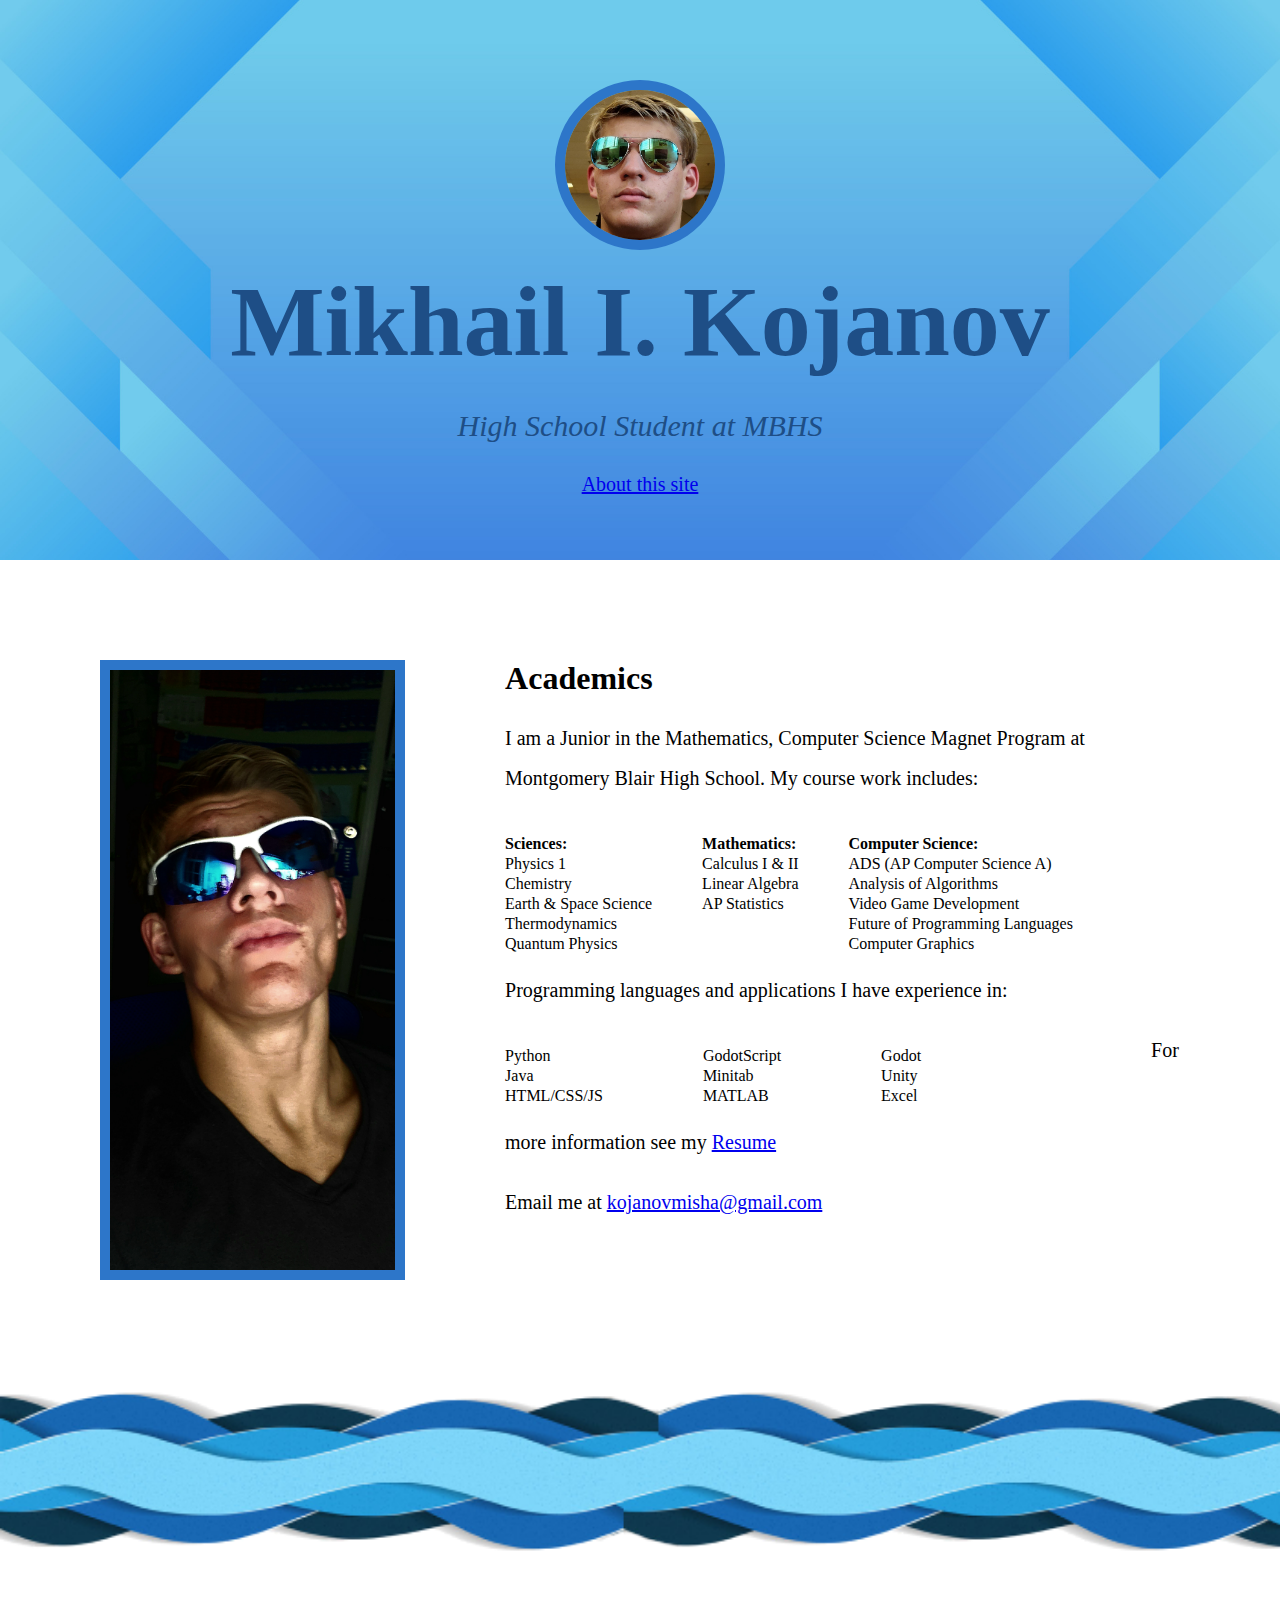
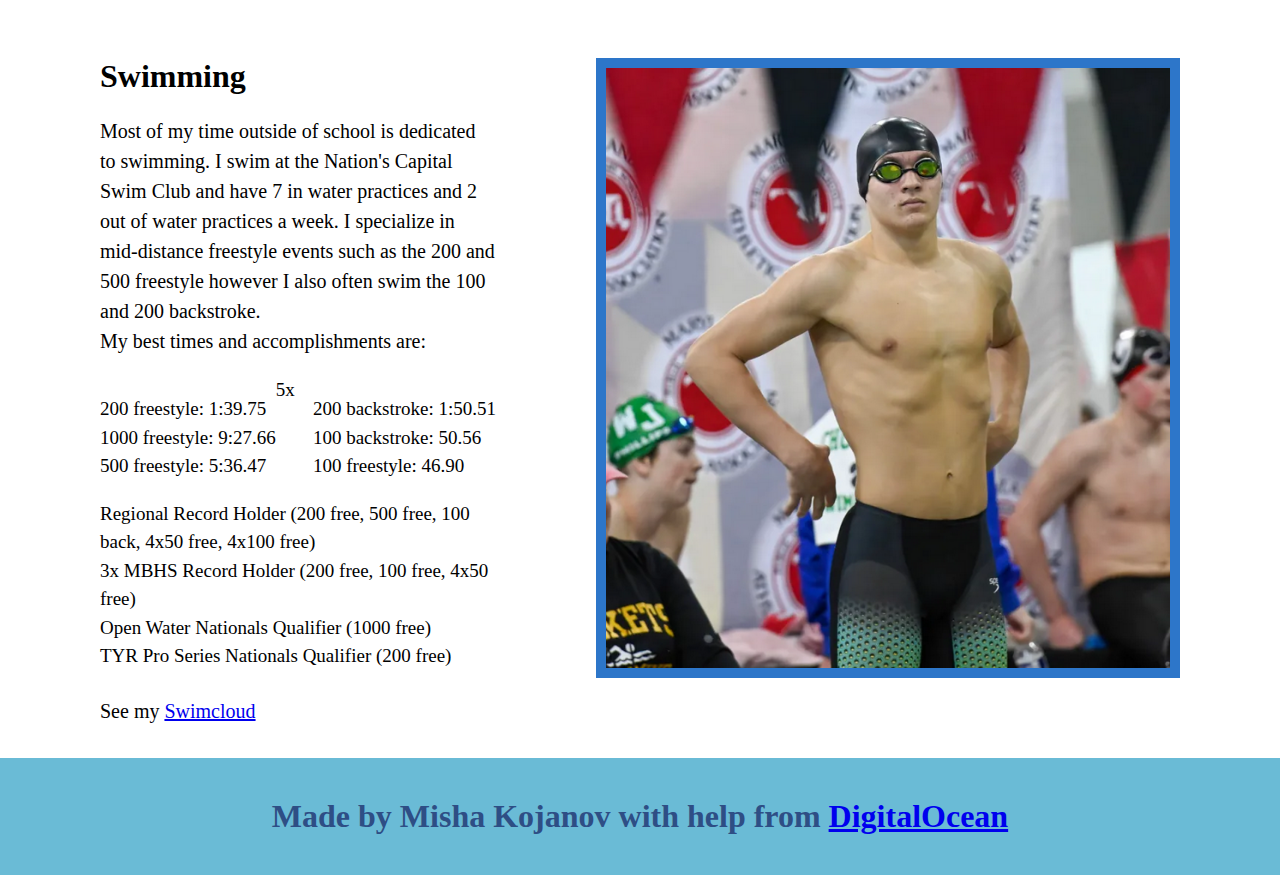
<file: html-practice/index.html>
<!DOCTYPE html>
<html lang="en">

    <head>
        <meta charset="utf-8">
        <title>Misha Kojanov's Website</title>
        <link rel="shortcut icon" type="image/jpg" href="images/smallme.jpg"/>
        <meta property="og:type" content="article" />
        <meta property="og:title" content="Misha Kojanov's Website" />
        <meta property="og:description" content="Everything about Misha Kojanov" />
        <meta property="og:url" content="https://www.swimcloud.com/" />
        <meta property="og:image" content="https://html.sammy-codes.com/images/large-profile.jpg" />
    </head>

  <body style="margin:0;">
    <div style="background-image: url(images/background4.jpg); 
                background-size: cover; 
                height: 480px; 
                padding-top: 80px;
                text-align: center;">

        <img src="images/smallme.jpg" style="height:150px; border-radius: 50%; 
        border: 10px solid #2d76c9;" 
        alt="This is a picture of Misha">
        <h1 style="font-size:100px; color:#1e4e86; margin:10px;">Mikhail I. Kojanov</h1>
        <p style="font-size:30px; color: #1e4e86;"><em>High School Student at MBHS</em></p>
        <p style="font-size: 20px; color:#1e4e86;">
            <a href="about.html">About this site</a>            
        </p>  
    </div>

    <img src="images/me.jpg" style="height:600px; margin:100px; float: left;border: 10px solid #2d76c9;" alt="A pretend invisible person wearing a hat, glasses, and coat.">
    
    <div style="height:600px; margin:100px;">
        <h1>Academics</h1>
        <p style="line-height: 2.0; font-size:20px;">I am a Junior in the Mathematics, Computer Science Magnet Program
        at Montgomery Blair High School. My course work includes:
        </p>
        <div style="float: left; margin-right:50px">
            <p style="line-height: 1.25; font-size:16px;"><b>Sciences:</b>
                <br>Physics 1
                <br>Chemistry
                <br>Earth & Space Science
                <br>Thermodynamics
                <br>Quantum Physics
            </p>
        </div>
            
        <div style="float: left; margin-right:50px">
            <p style="line-height: 1.25; font-size:16px;"><b>Mathematics:</b>
                <br>Calculus I & II
                <br>Linear Algebra
                <br>AP Statistics
            </p>
        </div>
        <div style="float: left; margin-left:0px">
            <p style="line-height: 1.25; font-size:16px;"><b>Computer Science:</b>
                <br>ADS (AP Computer Science A)
                <br>Analysis of Algorithms
                <br>Video Game Development
                <br>Future of Programming Languages
                <br>Computer Graphics 
            </p>
        </div>
        <p style="line-height: 2.0; font-size:20px;">Programming languages and applications I have experience in:</p>
        <div style="float: left; margin-right:100px">
            <p style="line-height: 1.25; font-size:16px;">Python
                <br>Java
                <br>HTML/CSS/JS
            </p>
        </div>
        <div style="float: left; margin-right:100px">
            <p style="line-height: 1.25; font-size:16px;">GodotScript
                <br>Minitab
                <br>MATLAB
            </p>
        </div>
        <div style="float: left; margin-right:230px">
            <p style="line-height: 1.25; font-size:16px;">Godot
                <br>Unity
                <br>Excel
            </p>
        </div>
        <p style="line-height: 2.0; font-size:20px">For more information see my <a 
        href="https://docs.google.com/document/d/17C_crB47pE9F1DTQxzb4a-6wQKum2M4C_HXj2fQPcrk/edit?usp=sharing">Resume</a></p>
        <p style="line-height: 2.0; font-size:20px;">Email me at <a 
        href="mailto:kojanovmisha@gmail.com">kojanovmisha@gmail.com </a></p>
    </div>

    <img src="images/waves.png" style="width:100%" alt="Division between texts">

    <img src="images/swimpic.png" style="height:600px; margin:100px; margin-top:100px ;float: right; border: 10px solid #2d76c9;" alt="Misha Kojanov before a race">


    <div style="height:600px; margin:100px; margin-left: 75 px;">
        <h1>Swimming</h1>
        <p style="line-height: 1.5; font-size:20px;">Most of my time outside of school is dedicated to swimming.
        I swim at the Nation's Capital Swim Club and have 7 in water practices and 2 out of water practices a 
        week. I specialize in mid-distance freestyle events such as the 200 and 500 freestyle however I also 
        often swim the 100 and 200 backstroke. 
        <br>My best times and accomplishments are:</p>
        <div style="float: left; margin-right:0px">
            <p style="line-height: 1.5; font-size:19px;">200 freestyle: 1:39.75
                <br>1000 freestyle: 9:27.66
                <br>500 freestyle: 5:36.47
            </p>
        </div>
            
        <div style="float: right; margin-left:5px">
            <p style="line-height: 1.5; font-size:19px;">200 backstroke: 1:50.51
                <br>100 backstroke: 50.56
                <br>100 freestyle: 46.90</p>
        </div>

        <p style="line-height: 1.5; font-size:19px;">5x Regional Record Holder (200 free, 500 free, 100 back, 4x50 free, 4x100 free)
            <br>3x MBHS Record Holder (200 free, 100 free, 4x50 free)
            <br>Open Water Nationals Qualifier (1000 free)
            <br>TYR Pro Series Nationals Qualifier (200 free)
        <p style="line-height: 2.0; font-size:20px;">See my <a 
        href="https://www.swimcloud.com/swimmer/1981375/">Swimcloud </a></p>
    </div>

    <footer style="height:auto; background-color:rgb(106, 187, 214);">
        
        <h1 style="color:rgb(46, 78, 133); padding:40px; margin:0; text-align:center;">
            Made by Misha Kojanov with help from
            <a href="https://www.digitalocean.com/community/tutorial-series/how-to-build-a-website-with-html">DigitalOcean</a>
        </h1>
    </footer>
</body>


</html>
</file>
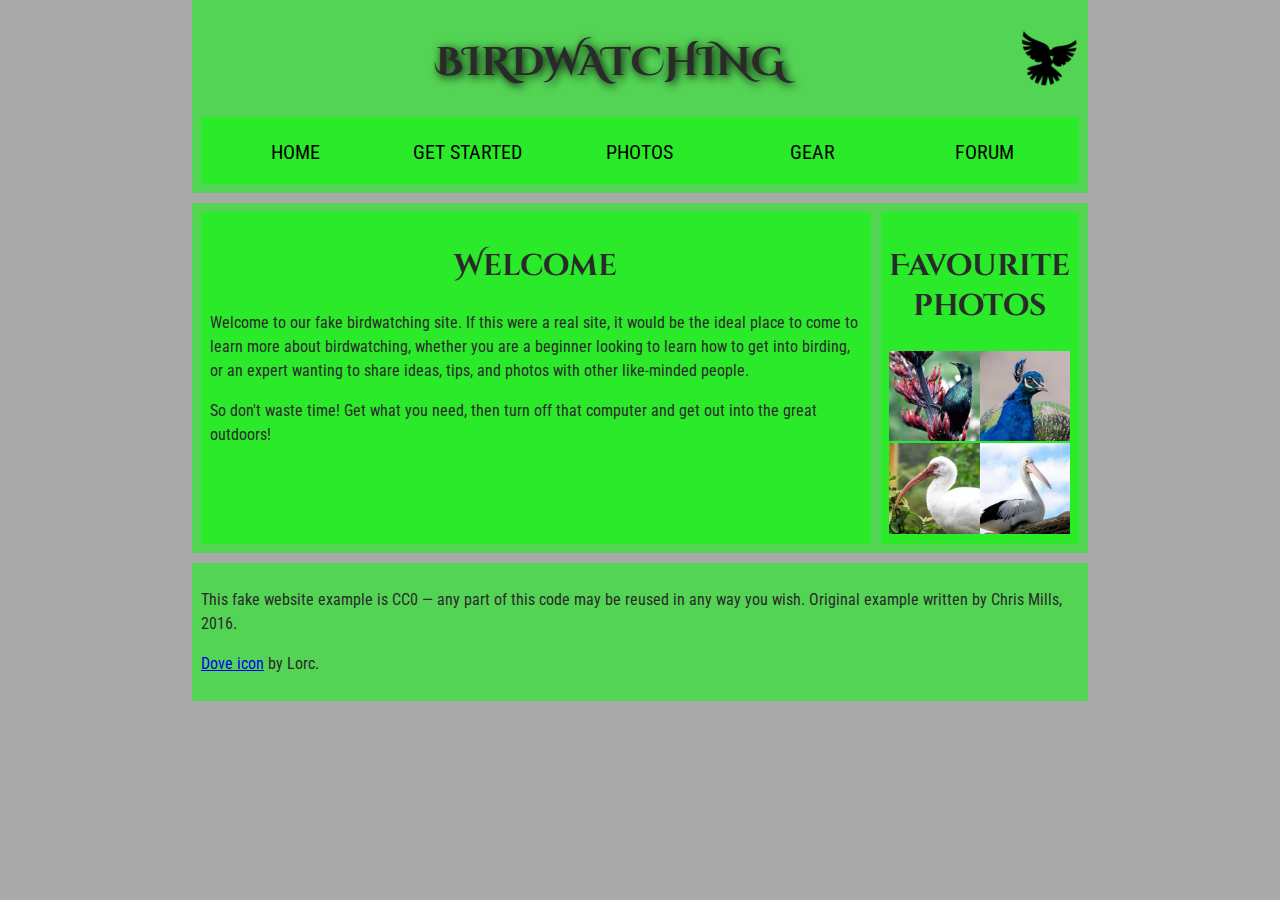
<file: assets/assets/index.html>
<!DOCTYPE html>
<html lang="en">
  <head>
    <meta charset="utf-8">
    <title>Birdwatching</title>
    <link href="https://fonts.googleapis.com/css?family=Roboto+Condensed:300%7CCinzel+Decorative:700" rel="stylesheet">
	<link href="style.css" rel="stylesheet">
    <!--[if lt IE 9]>
      <script src="https://cdnjs.cloudflare.com/ajax/libs/html5shiv/3.7.3/html5shiv.js"></script>
    <![endif]-->
  </head>

  <body>
  	
	<header>
      <h1>Birdwatching</h1>
      <img src="dove.png" alt="a simple dove logo">

		<nav>
		  <ul>
			<li><span>Home</span></li>
			<li><a href="#">Get started</a></li>
			<li><a href="#">Photos</a></li>
			<li><a href="#">Gear</a></li>
			<li><a href="#">Forum</a></li>
		  </ul>
		</nav>
	</header>


	
	<main>
		<article>
		  <h2>Welcome</h2>

		  <p>Welcome to our fake birdwatching site. If this were a real site, it would be the ideal place to come to learn more about birdwatching, whether you are a beginner looking to learn how to get into birding, or an expert wanting to share ideas, tips, and photos with other like-minded people.</p>

		  <p>So don't waste time! Get what you need, then turn off that computer and get out into the great outdoors!</p>
		</article>
	
		<aside>
			  <h2>Favourite photos</h2>
			  <a href="favorite-1.jpg"><img src="favorite-1_th.jpg" alt="Small black bird, black claws, long black slender beak, links to larger version of the image"></a>
			  <a href="favorite-2.jpg"><img src="favorite-2_th.jpg" alt="Top half of a pretty bird with bright blue plumage on neck, light colored beak, blue headdress, links to larger version of the image"></a>
			  <a href="favorite-3.jpg"><img src="favorite-3_th.jpg" alt="Top half of a large bird with white plumage, very long curved narrow light colored break, links to larger version of the image"></a>
			  <a href="favorite-4.jpg"><img src="favorite-4_th.jpg" alt="Large bird, mostly white plumage with black plumage on back and rear, long straight white beak, links to larger version of the image"></a>
		</aside>
	</main>
	
	<footer>
      <p>This fake website example is CC0 — any part of this code may be reused in any way you wish. Original example written by Chris Mills, 2016.</p>

      <p><a href="http://game-icons.net/lorc/originals/dove.html">Dove icon</a> by Lorc.</p>
	</footer>
  </body>
</html>
</file>
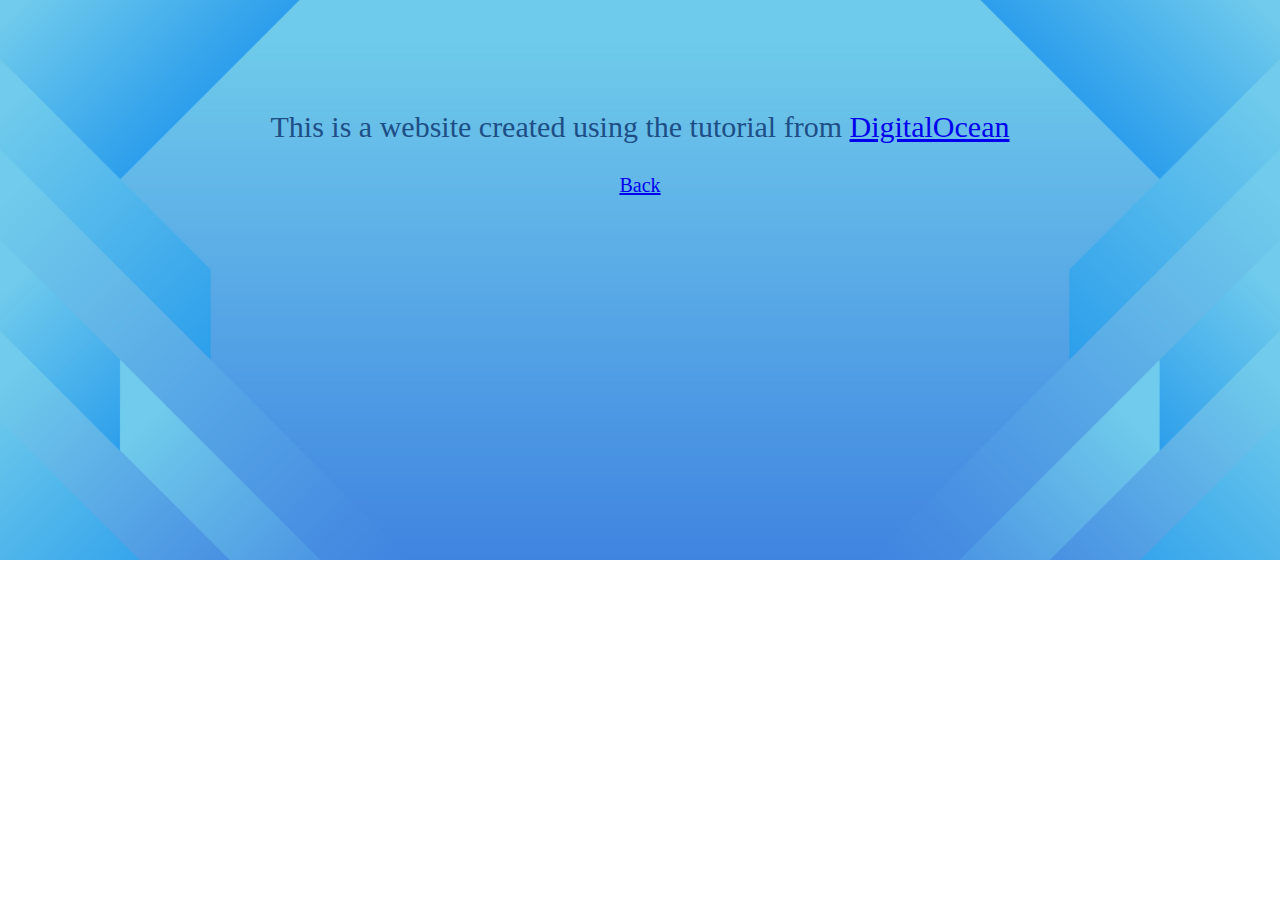
<file: html-practice/about.html>
<!DOCTYPE html>
<html lang="en">
  <head>
    <meta charset="utf-8">
    <title>About</title>
  </head>
    <body style="margin:0">
        <div style="background-image: url(images/background4.jpg); 
                background-size: cover; 
                height: 480px; 
                padding-top: 80px;
                text-align: center;">
        <p style="font-size:30px; color: #1e4e86;">This is a website created using the tutorial from
            <a href="https://www.digitalocean.com/community/tutorial-series/how-to-build-a-website-with-html">DigitalOcean</a></p>
        <p style="font-size: 20px; color:#1e4e86;">
            <a href="index.html">Back</a>            
        </p>  
    </div>        

    </body> 
</html>
</file>
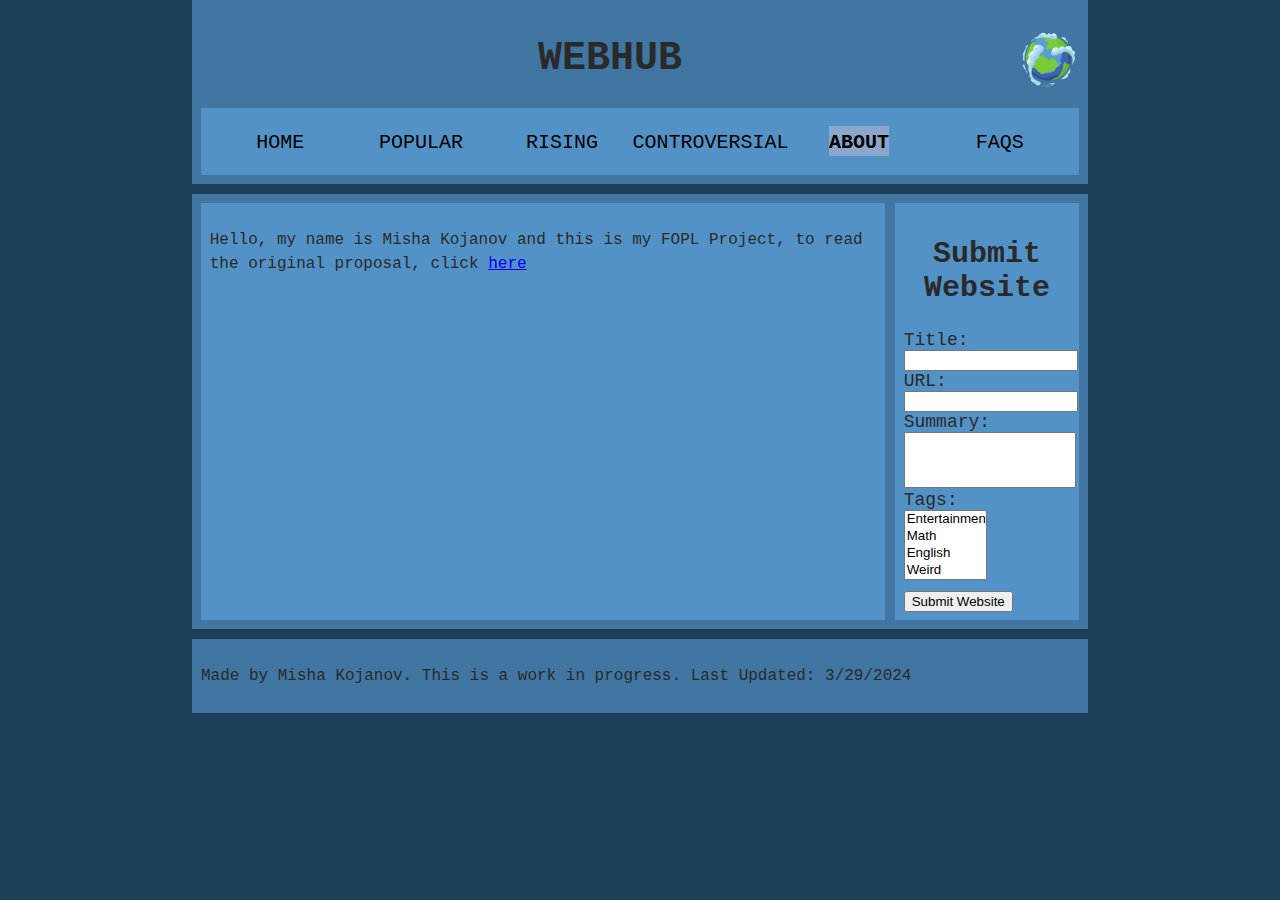
<file: Semester Project/about.html>
<!DOCTYPE html>    
<html lang="en">
    <head>
        <meta charset="utf-8">
        <title>WebHub</title>
        <link rel="shortcut icon" type="image/png" href="images\earth.png"/>
	    <link href="style.css" rel="stylesheet">
    </head>
    <header>
        <h1>WebHub</h1>
        <img src="images\earth.png" alt="an earth logo">
          <nav>
            <ul>
                <li><a href="main.html">Home</a></li>
                <li><a href="popular.html">Popular</a></li>
                <li><a href="rising.html">Rising</a></li>
                <li><a href="controversial.html">Controversial</a></li>
                <li><a class="active" href="about.html">About</a></li>
                <li><a href="faqs.html">FAQs</a></li>
            </ul>
          </nav>
      </header>
      <main>
		<article>
		    <p>Hello, my name is Misha Kojanov and this is my FOPL Project, to read the original proposal, click <a href="https://docs.google.com/document/d/1faXGtyB8b5yvjNUGZjJqc0vLspXEAPHabqnahW5hZC0/edit?usp=sharing">here</a></p>
            
        </article>
	
		<aside>
			<h2>Submit Website</h2>
            <div><label>Title:  </label><br><input type="text" style='width: 100%'></div>
            <div><label>URL:  </label><br><input type="text" style='width: 100%'></div>
            <div><label>Summary:  </label><br><textarea style='resize:none; width: 100%; height: 50px'></textarea></div>
            <div><label>Tags:  </label><br>
                <select style='width: 50%' multiple> 
                    <option value="entertainment">Entertainment</option>
                    <option value="math">Math</option>
                    <option value="english">English</option>
                    <option value="audi">Weird</option>
                </select>
            </div>
            <br>
            <button type="submit">Submit Website</button>
		</aside>
	</main>
    <footer>
        <p>Made by Misha Kojanov. This is a work in progress. Last Updated: 3/29/2024</p>
      </footer>



</html>
</file>
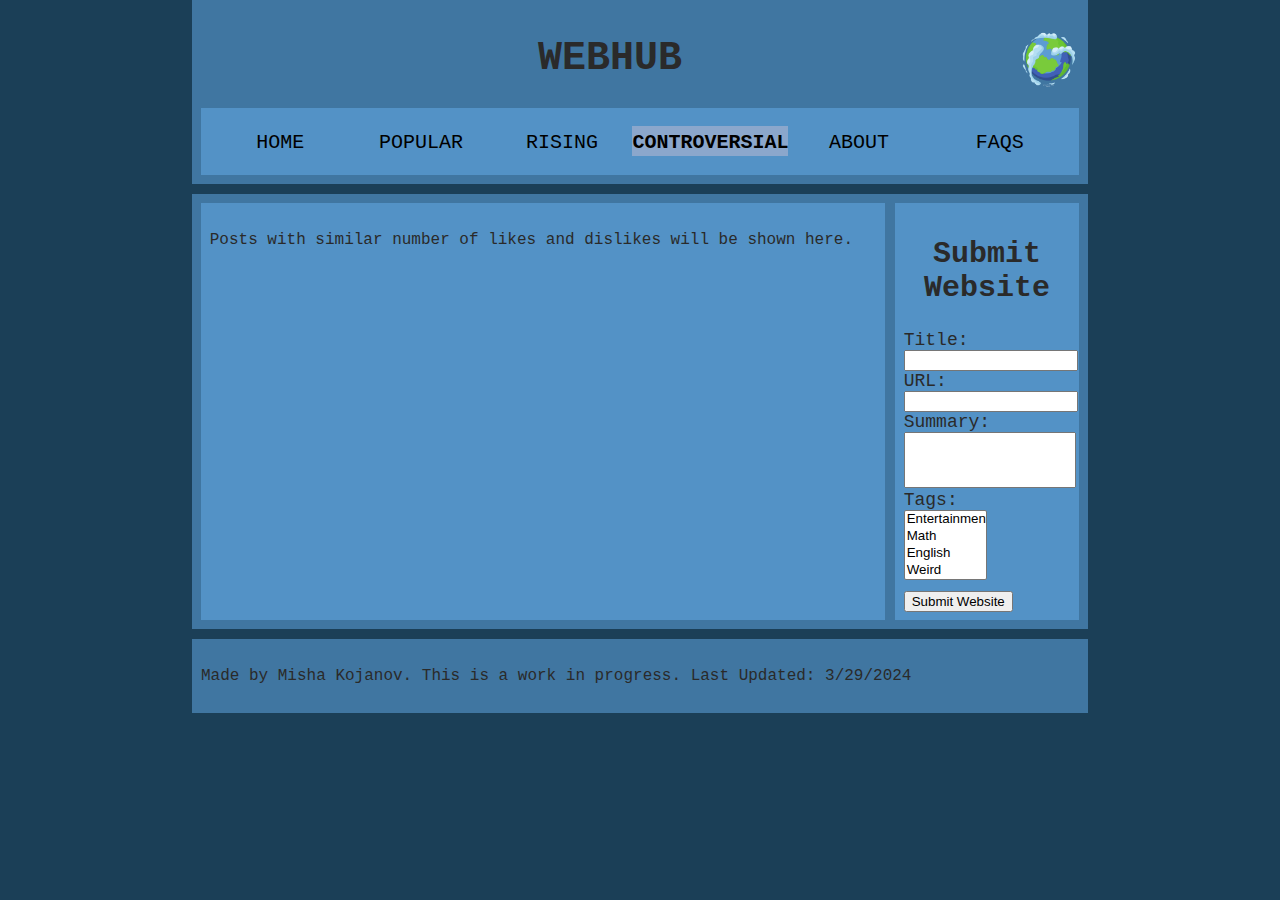
<file: Semester Project/controversial.html>
<!DOCTYPE html>    
<html lang="en">
    <head>
        <meta charset="utf-8">
        <title>WebHub</title>
        <link rel="shortcut icon" type="image/png" href="images\earth.png"/>
	    <link href="style.css" rel="stylesheet">
    </head>
    <header>
        <h1>WebHub</h1>
        <img src="images\earth.png" alt="an earth logo">
          <nav>
            <ul>
                <li><a href="main.html">Home</a></li>
                <li><a href="popular.html">Popular</a></li>
                <li><a href="rising.html">Rising</a></li>
                <li><a class="active" href="controversial.html">Controversial</a></li>
                <li><a href="about.html">About</a></li>
                <li><a href="faqs.html">FAQs</a></li>
            </ul>
          </nav>
      </header>
      <main>
		<article>
		    <p>Posts with similar number of likes and dislikes will be shown here.</p>
            
        </article>
	
		<aside>
			<h2>Submit Website</h2>
            <div><label>Title:  </label><br><input type="text" style='width: 100%'></div>
            <div><label>URL:  </label><br><input type="text" style='width: 100%'></div>
            <div><label>Summary:  </label><br><textarea style='resize:none; width: 100%; height: 50px'></textarea></div>
            <div><label>Tags:  </label><br>
                <select style='width: 50%' multiple> 
                    <option value="entertainment">Entertainment</option>
                    <option value="math">Math</option>
                    <option value="english">English</option>
                    <option value="audi">Weird</option>
                </select>
            </div>
            <br>
            <button type="submit">Submit Website</button>
		</aside>
	</main>
    <footer>
        <p>Made by Misha Kojanov. This is a work in progress. Last Updated: 3/29/2024</p>
      </footer>



</html>
</file>
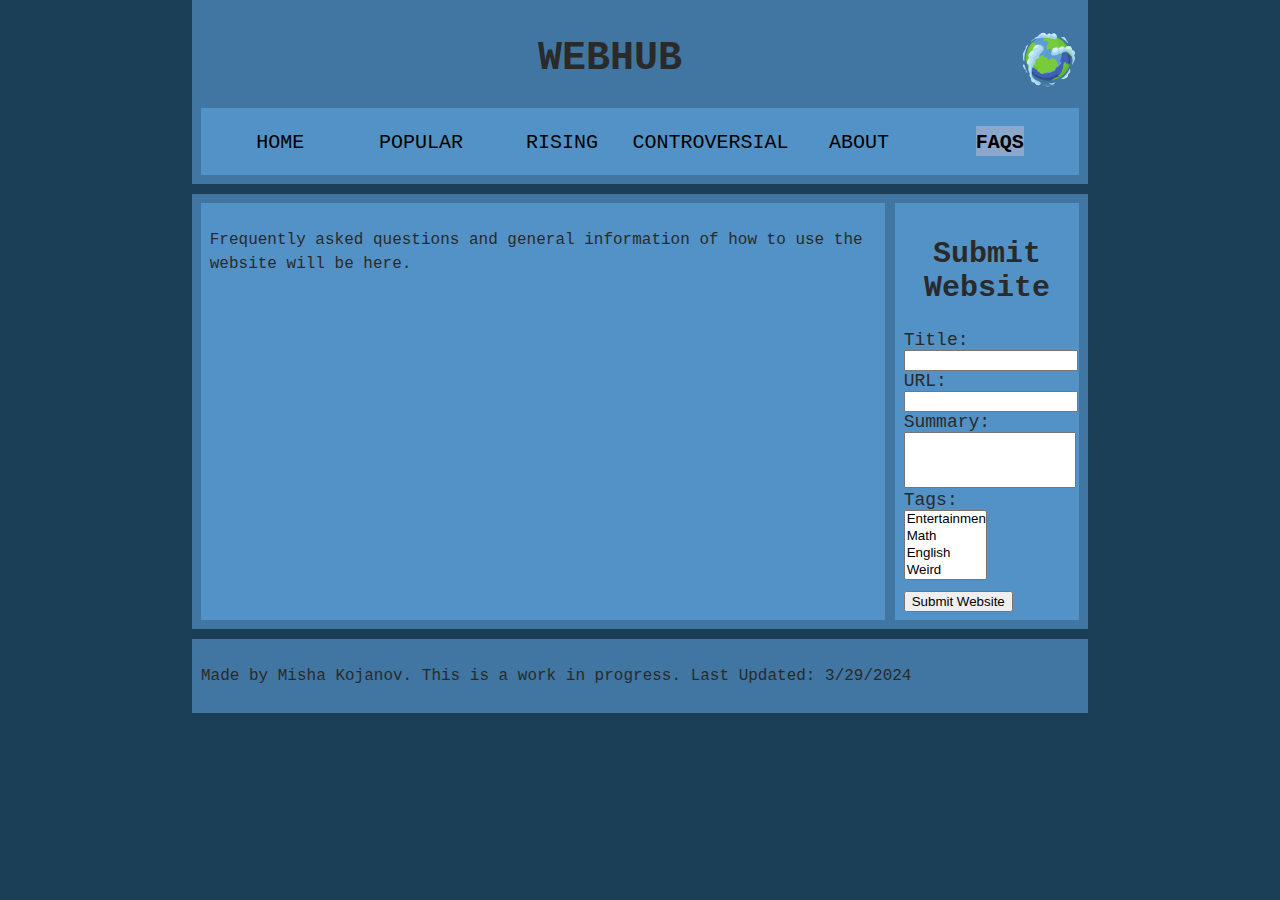
<file: Semester Project/faqs.html>
<!DOCTYPE html>    
<html lang="en">
    <head>
        <meta charset="utf-8">
        <title>WebHub</title>
        <link rel="shortcut icon" type="image/png" href="images\earth.png"/>
	    <link href="style.css" rel="stylesheet">
    </head>
    <header>
        <h1>WebHub</h1>
        <img src="images\earth.png" alt="an earth logo">
          <nav>
            <ul>
                <li><a href="main.html">Home</a></li>
                <li><a href="popular.html">Popular</a></li>
                <li><a href="rising.html">Rising</a></li>
                <li><a href="controversial.html">Controversial</a></li>
                <li><a href="about.html">About</a></li>
                <li><a class="active" href="faqs.html">FAQs</a></li>
            </ul>
          </nav>
      </header>
      <main>
		<article>
		    <p>Frequently asked questions and general information of how to use the website will be here.</p>
            
        </article>
	
		<aside>
			<h2>Submit Website</h2>
            <div><label>Title:  </label><br><input type="text" style='width: 100%'></div>
            <div><label>URL:  </label><br><input type="text" style='width: 100%'></div>
            <div><label>Summary:  </label><br><textarea style='resize:none; width: 100%; height: 50px'></textarea></div>
            <div><label>Tags:  </label><br>
                <select style='width: 50%' multiple> 
                    <option value="entertainment">Entertainment</option>
                    <option value="math">Math</option>
                    <option value="english">English</option>
                    <option value="audi">Weird</option>
                </select>
            </div>
            <br>
            <button type="submit">Submit Website</button>
		</aside>
	</main>
    <footer>
        <p>Made by Misha Kojanov. This is a work in progress. Last Updated: 3/29/2024</p>
      </footer>



</html>
</file>
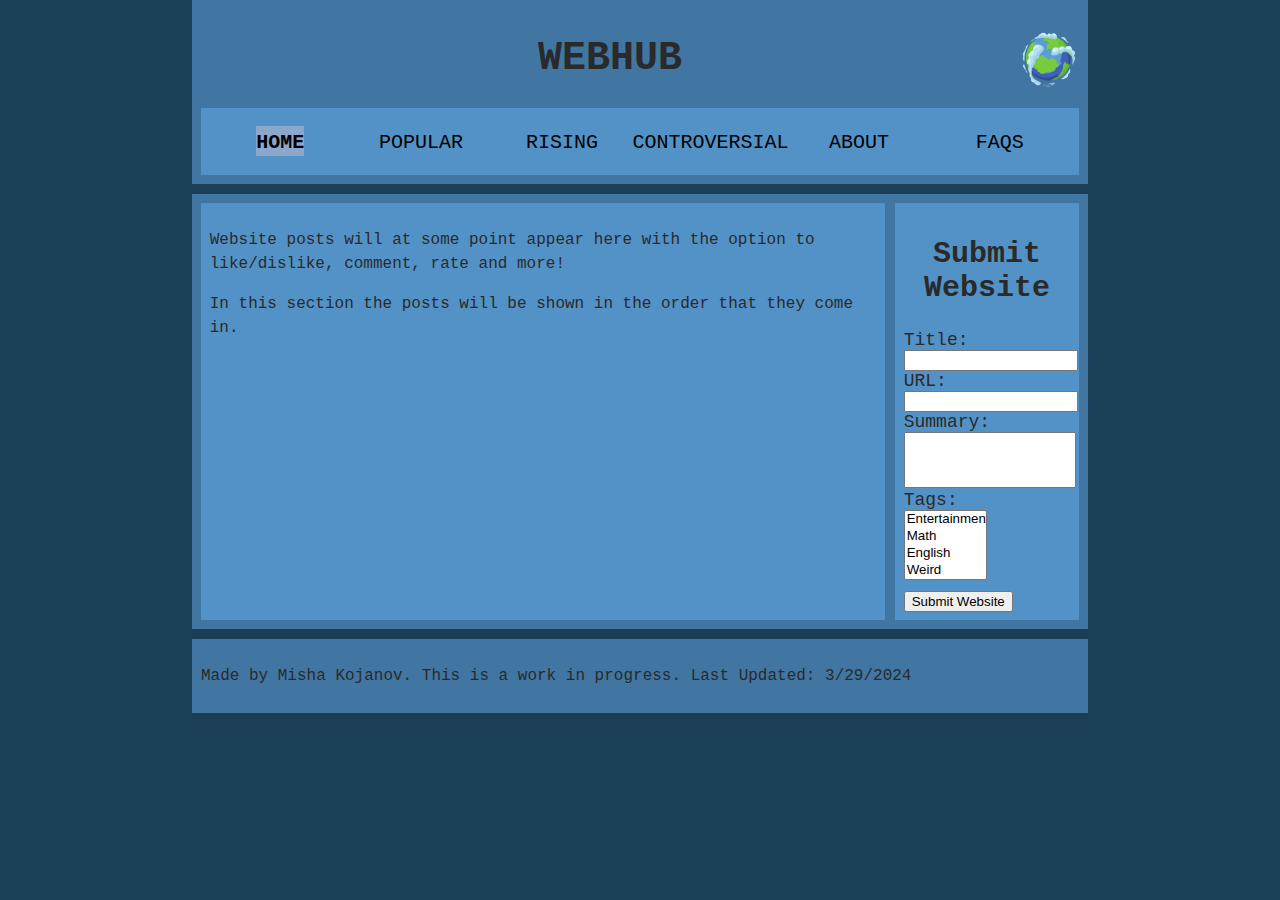
<file: Semester Project/main.html>
<!DOCTYPE html>    
<html lang="en">
    <head>
        <meta charset="utf-8">
        <title>WebHub</title>
        <link rel="shortcut icon" type="image/png" href="images\earth.png"/>
	    <link href="style.css" rel="stylesheet">
    </head>
    <header>
        <h1>WebHub</h1>
        <img src="images\earth.png" alt="an earth logo">
          <nav>
            <ul>
                <li><a class="active" href="main.html">Home</a></li>
                <li><a href="popular.html">Popular</a></li>
                <li><a href="rising.html">Rising</a></li>
                <li><a href="controversial.html">Controversial</a></li>
                <li><a href="about.html">About</a></li>
                <li><a href="faqs.html">FAQs</a></li>
            </ul>
          </nav>
      </header>
      <main>
		<article>
		    <p>Website posts will at some point appear here with the option to like/dislike, comment, rate and more!</p>
            
            <p>In this section the posts will be shown in the order that they come in.</p>
        </article>
	
		<aside>
			<h2>Submit Website</h2>
            <div><label>Title:  </label><br><input type="text" style='width: 100%'></div>
            <div><label>URL:  </label><br><input type="text" style='width: 100%'></div>
            <div><label>Summary:  </label><br><textarea style='resize:none; width: 100%; height: 50px'></textarea></div>
            <div><label>Tags:  </label><br>
                <select style='width: 50%' multiple> 
                    <option value="entertainment">Entertainment</option>
                    <option value="math">Math</option>
                    <option value="english">English</option>
                    <option value="audi">Weird</option>
                </select>
            </div>
            <br>
            <button type="submit">Submit Website</button>
		</aside>
	</main>
    <footer>
        <p>Made by Misha Kojanov. This is a work in progress. Last Updated: 3/29/2024</p>
    </footer>



</html>
</file>
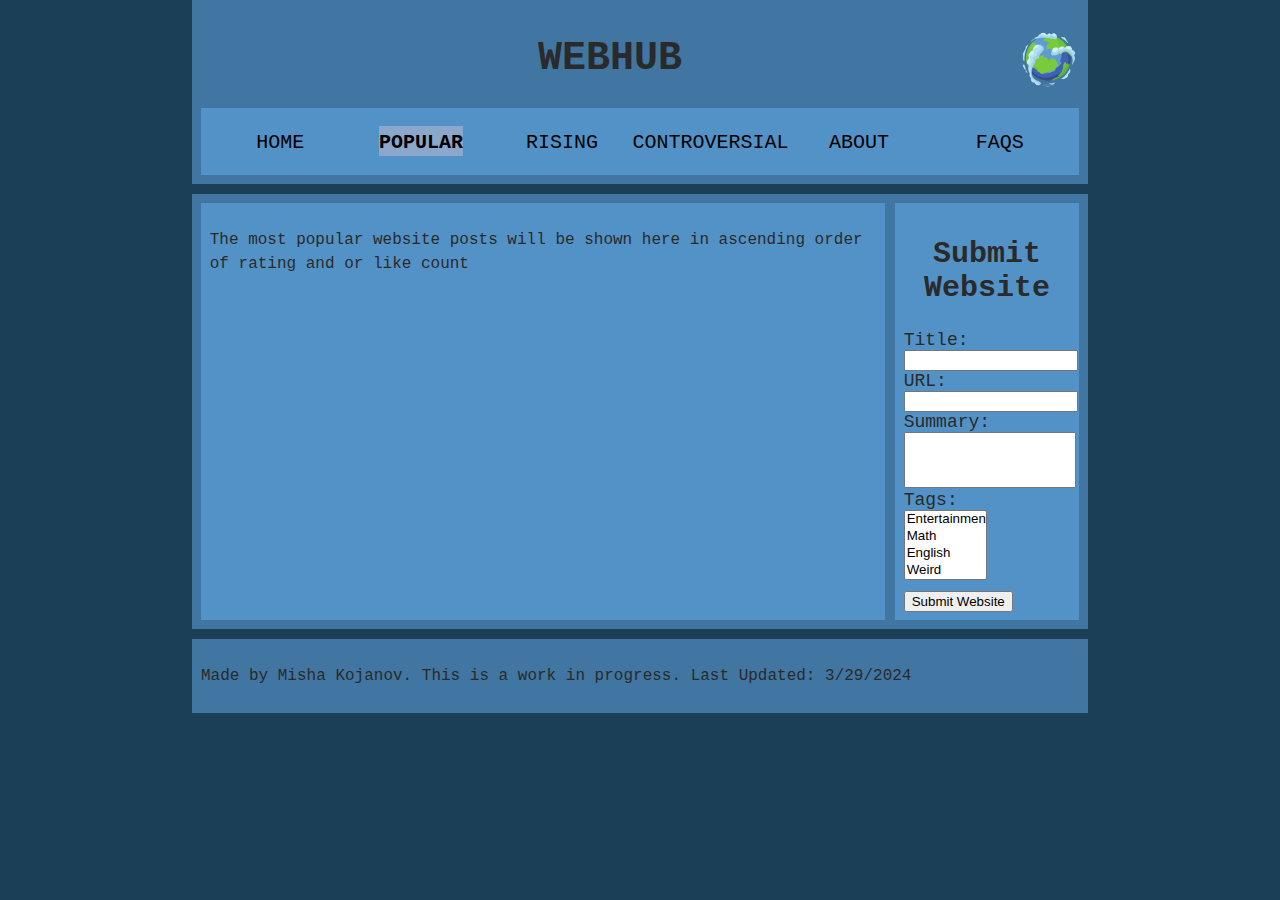
<file: Semester Project/popular.html>
<!DOCTYPE html>    
<html lang="en">
    <head>
        <meta charset="utf-8">
        <title>WebHub</title>
        <link rel="shortcut icon" type="image/png" href="images\earth.png"/>
	    <link href="style.css" rel="stylesheet">
    </head>
    <header>
        <h1>WebHub</h1>
        <img src="images\earth.png" alt="an earth logo">
          <nav>
            <ul>
                <li><a href="main.html">Home</a></li>
                <li><a class="active" href="popular.html">Popular</a></li>
                <li><a href="rising.html">Rising</a></li>
                <li><a href="controversial.html">Controversial</a></li>
                <li><a href="about.html">About</a></li>
                <li><a href="faqs.html">FAQs</a></li>
            </ul>
          </nav>
      </header>
      <main>
		<article>
		  <p>The most popular website posts will be shown here in ascending order of rating and or like count</p>
        </article>
	
		<aside>
			<h2>Submit Website</h2>
            <div><label>Title:  </label><br><input type="text" style='width: 100%'></div>
            <div><label>URL:  </label><br><input type="text" style='width: 100%'></div>
            <div><label>Summary:  </label><br><textarea style='resize:none; width: 100%; height: 50px'></textarea></div>
            <div><label>Tags:  </label><br>
                <select style='width: 50%' multiple> 
                    <option value="entertainment">Entertainment</option>
                    <option value="math">Math</option>
                    <option value="english">English</option>
                    <option value="audi">Weird</option>
                </select>
            </div>
            <br>
            <button type="submit">Submit Website</button>
		</aside>
	</main>
    <footer>
        <p>Made by Misha Kojanov. This is a work in progress. Last Updated: 3/29/2024</p>
      </footer>



</html>
</file>
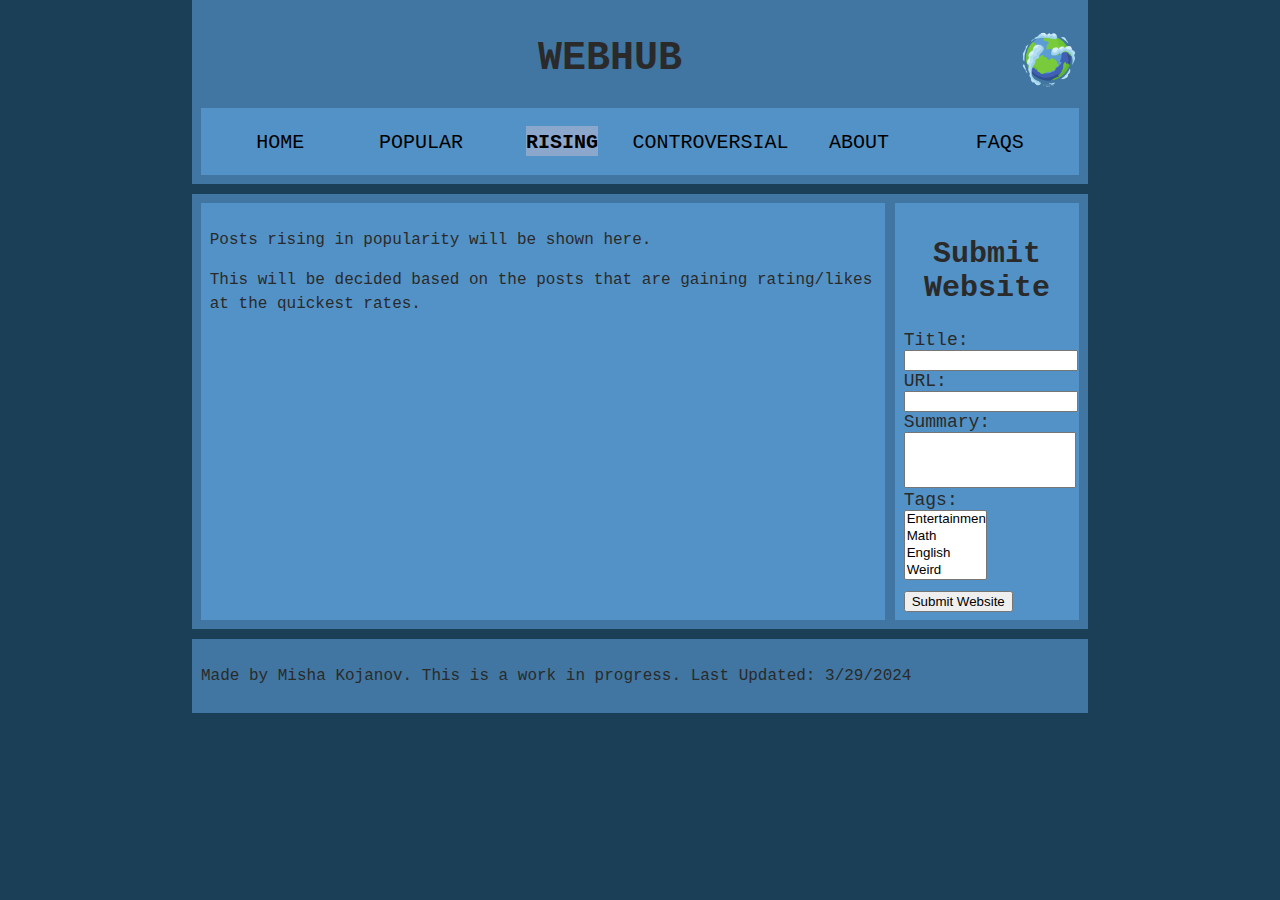
<file: Semester Project/rising.html>
<!DOCTYPE html>    
<html lang="en">
    <head>
        <meta charset="utf-8">
        <title>WebHub</title>
        <link rel="shortcut icon" type="image/png" href="images\earth.png"/>
	    <link href="style.css" rel="stylesheet">
    </head>
    <header>
        <h1>WebHub</h1>
        <img src="images\earth.png" alt="an earth logo">
          <nav>
            <ul>
                <li><a href="main.html">Home</a></li>
                <li><a href="popular.html">Popular</a></li>
                <li><a class="active" href="rising.html">Rising</a></li>
                <li><a href="controversial.html">Controversial</a></li>
                <li><a href="about.html">About</a></li>
                <li><a href="faqs.html">FAQs</a></li>
            </ul>
          </nav>
      </header>
      <main>
		<article>
		    <p>Posts rising in popularity will be shown here.</p>
            
            <p>This will be decided based on the posts that are gaining rating/likes at the quickest rates.</p>
        </article>
	
		<aside>
			<h2>Submit Website</h2>
            <div><label>Title:  </label><br><input type="text" style='width: 100%'></div>
            <div><label>URL:  </label><br><input type="text" style='width: 100%'></div>
            <div><label>Summary:  </label><br><textarea style='resize:none; width: 100%; height: 50px'></textarea></div>
            <div><label>Tags:  </label><br>
                <select style='width: 50%' multiple> 
                    <option value="entertainment">Entertainment</option>
                    <option value="math">Math</option>
                    <option value="english">English</option>
                    <option value="audi">Weird</option>
                </select>
            </div>
            <br>
            <button type="submit">Submit Website</button>
		</aside>
	</main>
    <footer>
        <p>Made by Misha Kojanov. This is a work in progress. Last Updated: 3/29/2024</p>
      </footer>



</html>
</file>
<file: assets/assets/style.css>
/* || General setup */

html, body {
  margin: 0;
  padding: 0;
}

html {
  font-size: 10px;
  background-color: #a9a9a9;
}

body {
  width: 70%;
  min-width: 800px;
  margin: 0 auto;
}

/* || typography */

h1, h2, h3 {
  font-family: 'Cinzel Decorative', cursive;
  color: #2a2a2a;
}

p, input, li {
  font-family: 'Roboto Condensed', sans-serif;
  color: #2a2a2a;
}

h1 {
  font-size: 4rem;
  text-align: center;
  text-shadow: 2px 2px 10px black;
}

h2 {
  font-size: 3rem;
  text-align: center;
}

h3 {
  font-size: 2.2rem;
}

p, li {
  font-size: 1.6rem;
  line-height: 1.5;
}

/* || header layout */

header {
  margin-bottom: 10px;
  display: flex;
  flex-flow: row wrap;
}

body > * {
  background-color: red;
  padding: 1%;
}

main, header, nav, article, aside, footer, section {
  background-color: rgba(0,255,0,0.5);
  padding: 1%;
}

h1 {
  flex: 5;
  text-transform: uppercase;
}

header img {
  display: block;
  height: 60px;
  padding-top: 20.15px;
}

nav {
  height: 50px;
  flex: 100%;
  display: flex;
}

nav ul {
  padding: 0;
  list-style-type: none;
  flex: 2;
  display: flex;
}

nav li {
  display: inline;
  text-align: center;
  flex: 1;
}

nav a, nav span {
  display: inline-block;
  font-size: 2rem;
  height: 3rem;
  line-height: 1.7;
  text-transform: uppercase;
  text-decoration: none;
  color: black;

}

/* || main layout */

main {
  display: flex;
}

article, section {
  flex: 4;
}

aside {
  flex: 1;
  margin-left: 10px;
  padding: 1%;
}

aside a {
  display: block;
  float: left;
  width: 50%;
}

aside img {
  max-width: 100%;
}

footer {
  margin-top: 10px;
}
</file>
<file: Semester Project/style.css>
/* || General setup */

html, body {
    margin: 0;
    padding: 0;
  }
  
  html {
    font-size: 10px;
    background-color: #1b3f57;
  }
  
  body {
    width: 70%;
    min-width: 800px;
    margin: 0 auto;
  }
  
  /* || typography */
  
  h1, h2, h3 {
    font-family: "Lucida Console", "Courier New", monospace;
    color: #2a2a2a;
  }
  
  p, input, li {
    font-family: "Lucida Console", "Courier New", monospace;
    color: #2a2a2a;
  }
  
  h1 {
    font-size: 4rem;
    text-align: center;
  }
  
  h2 {
    font-size: 3rem;
    text-align: center;
  }
  
  h3 {
    font-size: 2.2rem;
  }
  
  p, li {
    font-size: 1.6rem;
    line-height: 1.5;
  }
  
  /* || header layout */
  
  header {
    margin-bottom: 10px;
    display: flex;
    flex-flow: row wrap;
  }
  

  
  main, header, nav, article, aside, footer, section {
    background-color: rgba(101, 174, 235, 0.5);
    padding: 1%;
  }
  
  h1 {
    flex: 5;
    text-transform: uppercase;
  }
  
  header img {
    display: block;
    height: 60px;
    padding-top: 20.15px;
  }
  
  nav {
    height: 50px;
    flex: 100%;
    display: flex;
  }
  
  nav ul {
    padding: 0;
    list-style-type: none;
    flex: 2;
    display: flex;
  }
  
  nav li {
    display: inline;
    text-align: center;
    flex: 1;
  }

  nav li a:hover{
    background-color: #9db1ca;
  }

  nav li a.active {
    font-weight: bold;
    background-color: #8ba7cc;
  }
  
  nav a, nav span {
    display: inline-block;
    font-size: 2rem;
    height: 3rem;
    line-height: 1.7;
    text-transform: uppercase;
    text-decoration: none;
    color: black;
  
  }
  
  /* || main layout */
  
  main {
    display: flex;
  }
  
  article, section {
    flex: 4;
  }
  
  aside {
    flex: 1;
    margin-left: 10px;
    padding: 1%;
  }
  
  aside a {
    display: block;
    float: left;
    width: 50%;
  }
  
  aside img {
    max-width: 100%;
  }

  aside label {
    font-size: large;
    font-family: "Lucida Console", "Courier New", monospace;
    color: #2a2a2a;
  }
  
  footer {
    margin-top: 10px;
  }
</file>
